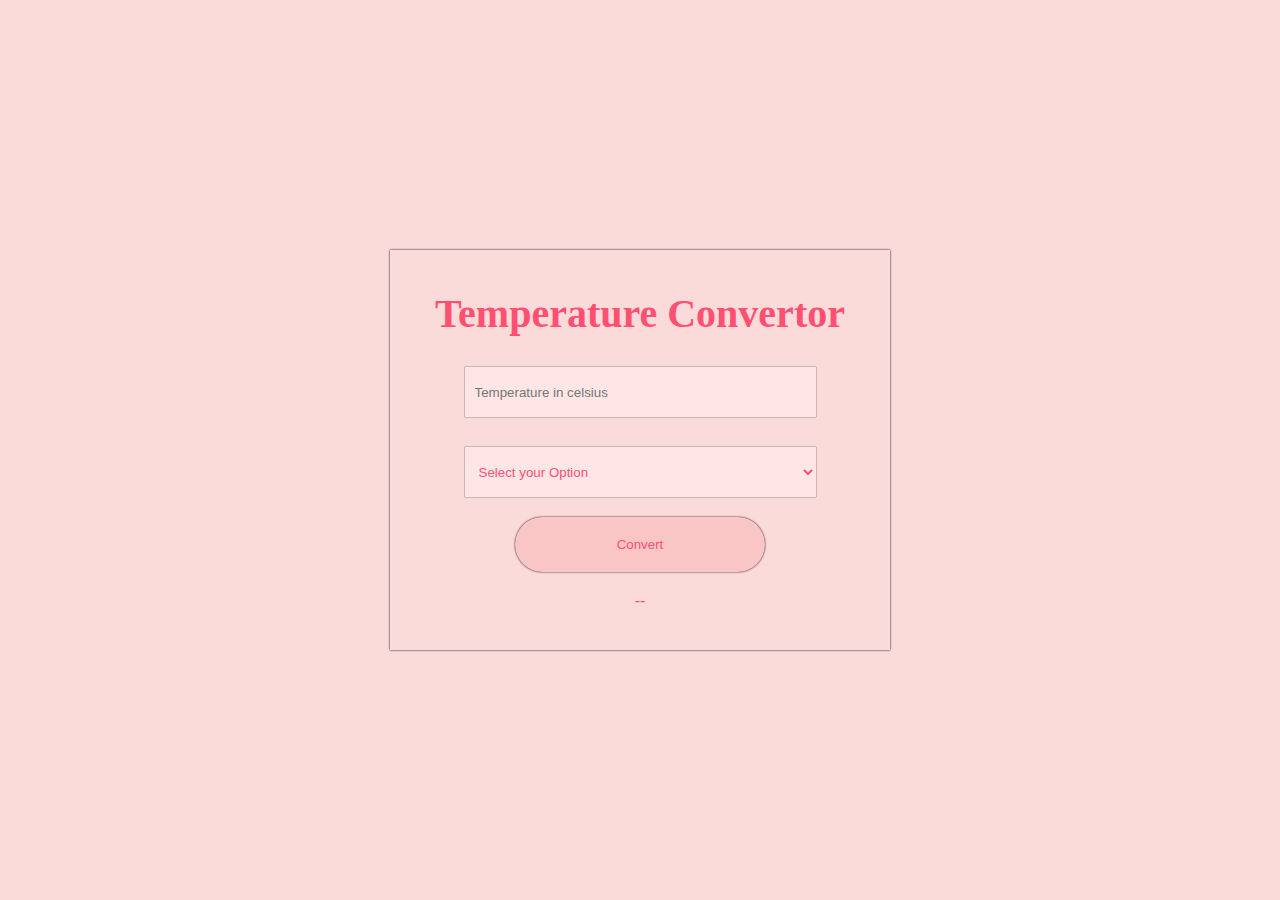
<file: Oasis_info_byte/level1/task-3/index.html>
<!DOCTYPE html>
<html lang="en">

<head>
    <meta charset="UTF-8">
    <meta name="viewport" content="width=device-width, initial-scale=1.0">
    <title>Temperature Converter</title>
    <link rel="stylesheet" href="style.css">
    <script src="script.js"></script>
</head>

<body>
    <div class="tempcontainer">
        <div class="tempbox">
            <h1>Temperature Convertor</h1>
            <div class="inp">
                <input type="number" placeholder="Temperature in celsius" id="celsius">
                <select id="type">
                    <option value="">Select your Option</option>
                    <option value="fahrenheit">Fahrenheit</option>
                    <option value="kelvin">Kelvin</option>
                </select>
            </div>
            <button onclick="convert()">Convert</button>
            <div id="result">--</div>
        </div>
    </div>
</body>

</html>
</file>
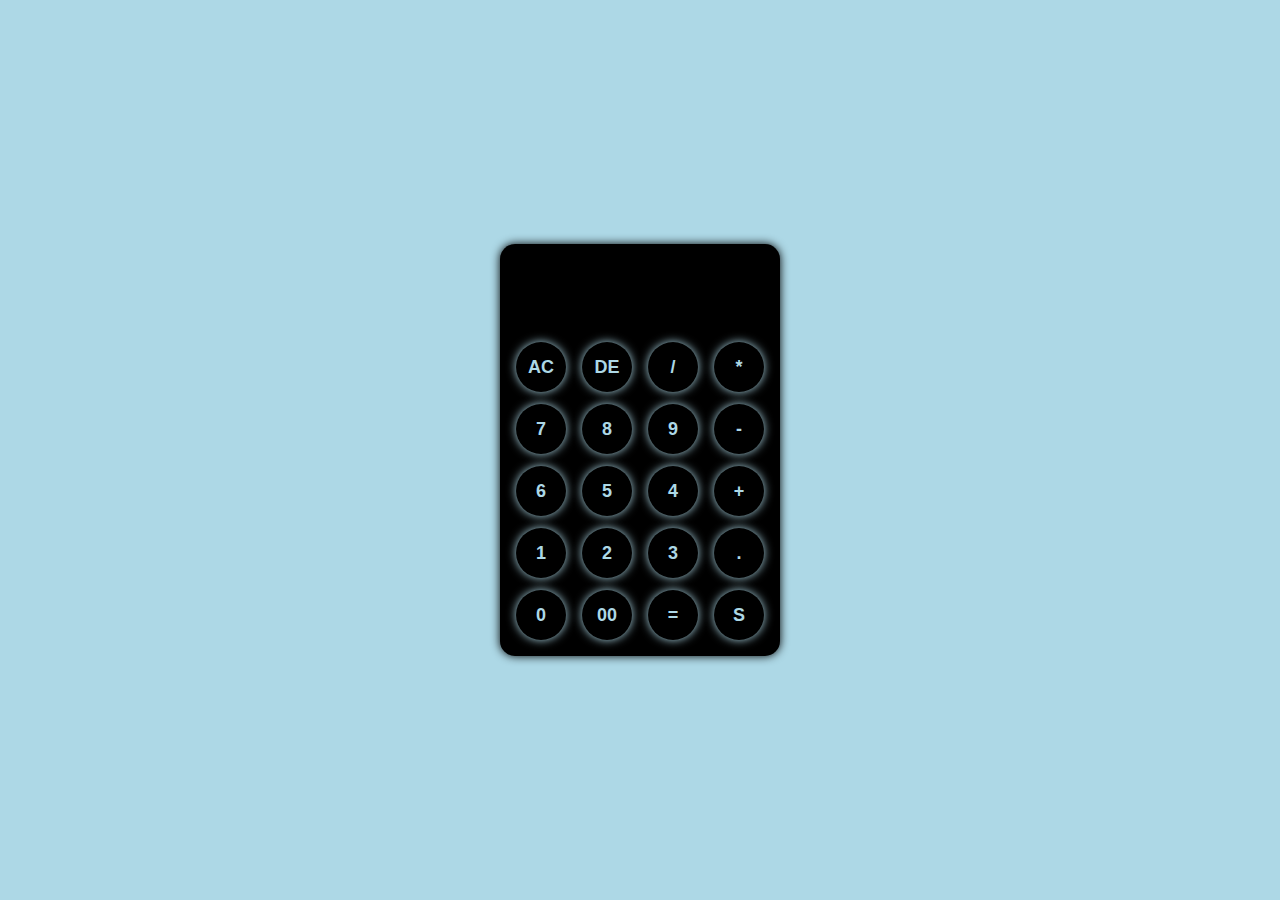
<file: Oasis_info_byte/level2/Calculator/index.html>
<!DOCTYPE html>
<html>
<head>
   <meta charset="UTF-8">
   <meta name="viewport" content ="width-device-width,initial-scale=1.0">
   <meta http-equiv ="X-UA-compatible" content="ie=edge">
   <title>calculator</title>
   <link rel="stylesheet" href="style.css">
   <script src="script.js"></script>
</head>
<body>
   <div class="container">
     <div class="calculator" id="bg">
        <form>
           <div class="display">
              <input type="text" name="display">
           </div>
           <div>
              <input type="button" value="AC" onclick="display.value = ''" class="operator">
              <input type="button" value="DE" class="operator" onclick="display.value = display.value.toString().slice(0,-1)">
              <input type="button" value="/" onclick="display.value += '/'" class="operator"> 
              <input type="button" value="*" onclick="display.value += '*'" class="operator"> 
           </div>
           <div>
              <input type="button" value="7" onclick="display.value += '7'" >
              <input type="button" value="8" onclick="display.value += '8'" >
              <input type="button" value="9" onclick="display.value += '9'" >
              <input type="button" value="-" onclick="display.value += '-'" class="operator" >
           </div>
           <div>
              <input type="button" value="6" onclick="display.value += '6'" >
              <input type="button" value="5" onclick="display.value += '5'">
              <input type="button" value="4" onclick="display.value += '4'">
              <input type="button" value="+" onclick="display.value += '+'" class="operator" >
           </div>
           <div>
              <input type="button" value="1" onclick="display.value += '1'">
              <input type="button" value="2" onclick="display.value += '2'">
              <input type="button" value="3" onclick="display.value += '3'">
              <input type="button" value="." onclick="display.value += '.'" class="operator" >
           </div>
           <div>
              <input type="button" value="0" onclick="display.value += '0'">
              <input type="button" value="00" onclick="display.value += '00'">
              <input type="button" value="=" class="equal operator" onclick="display.value = eval(display.value)">
              <input type="button" value="S" onclick="toggleTheme()">
           </div>
        </form>
     </div>
   </div>
</body>
</html>
</file>
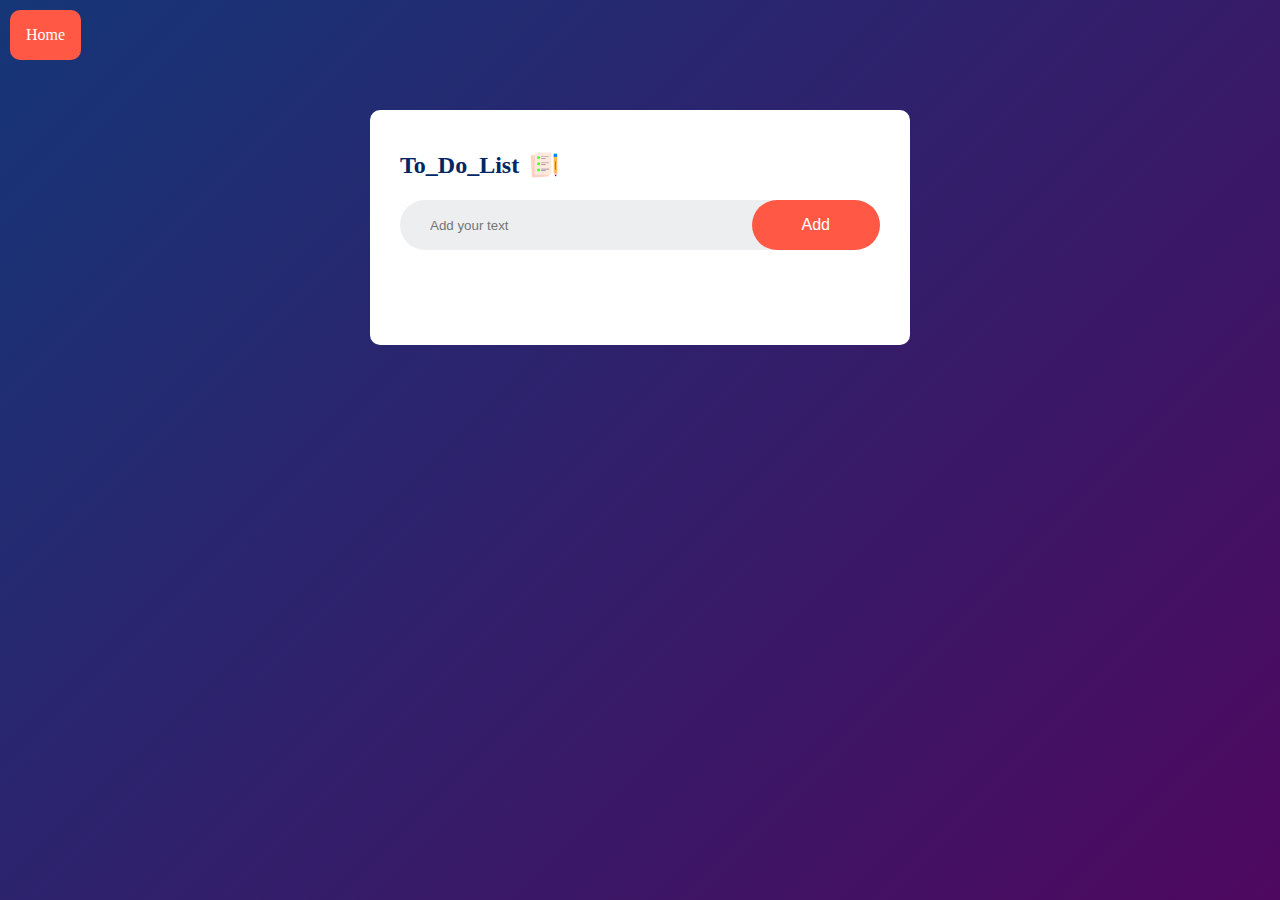
<file: Oasis_info_byte/level2/to-do-app/index.html>
<!DOCTYPE html>
<html lang="en">
<head>
    <meta charset="UTF-8">
    <meta name="viewport" content="width=device-width, initial-scale=1.0">
    <title>To_Do_List</title>
    <link rel="stylesheet" href="style.css">
</head>
<body>
    <div class="container">
        <a href="welcome.html"> Home </a>
        <div class="todo-app">
            <h2>To_Do_List <img src = "./images/icon.png"></h2>
            <div class="row">
                <input type = "text" id = "input-box" placeholder = "Add your text">
                <button onclick="AddTask()">Add</button>
            </div>
            <ul id="list-container">
                <!-- <li class="checked">Task 1</li>
                <li>Task 2</li>
                <li>Task 3</li> -->
            </ul>
        </div>
    </div>
    <script src="script.js"></script>
</body>
</html>
</file>
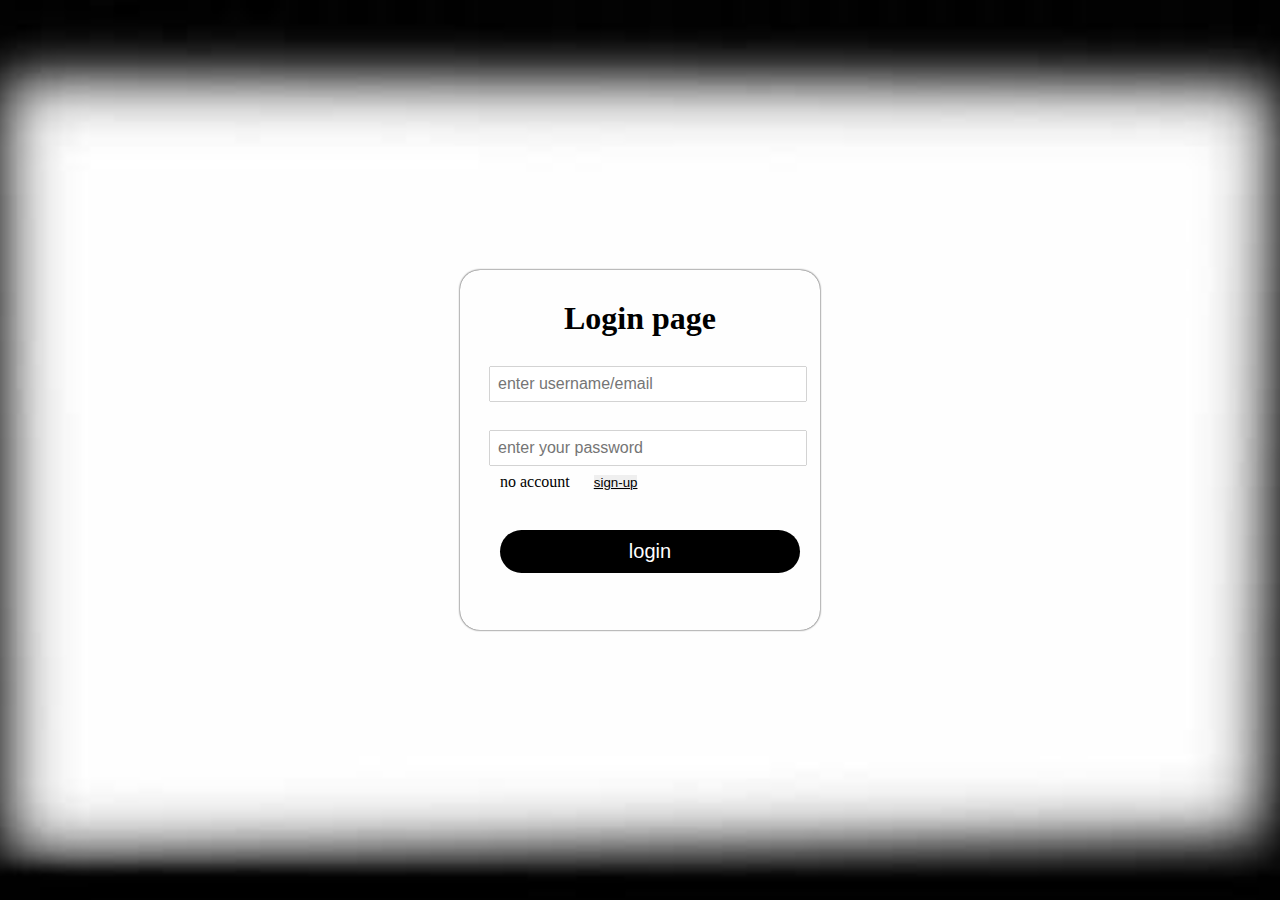
<file: Oasis_info_byte/level2/login page/loginpage.html>
<!DOCTYPE html>
<html lang="en">
<head>
    <meta charset="UTF-8">
    <meta http-equiv="X-UA-Compatible" content="IE=edge">
    <meta name="viewport" content="width=device-width, initial-scale=1.0">
    <title>login page</title>
    <style>
       *{
        margin:0;
        padding:0;
       }
       .container{
        background-image: url(bg.jpeg);
        background-position: center;
        background-repeat: no-repeat;
        background-size: cover;
        width:100vw;
        height: 100vh;
        display: flex;
        justify-content:center;
        align-items: center;
       }
       .content{
        background-color: transparent;
        width: 300px;
        height:300px;
        display: block;
        padding:30px;
        border:none;
        border-radius:20px;
        box-shadow: 0px 0px 2px black;
       }
       .content input{
           background-color: white;
           border:none;
           box-shadow: 0px 0px 1px black;
           outline:none;
           margin-top: 30px;
           margin-right:10px;
           padding:8px;
           width:100%;
           font-size:16px;
       }
       h1{
        text-align:center;
        color: black;
       }
       span{
        margin:10px;
       }
       .content button{
        border:none;
        text-decoration: underline solid  black ;
        margin: 10px;
        color: black;
       }
       .content .click button{
        background: black;
        color:white;
        width: 100%;
        padding:10px;
        margin-top:30px ;
        font-size:20px;
        border:none;
        border-radius:30px;
       }
      #signup{
        display: none;
       }
       #signup .click button{
        margin-top: 8px;
       }
       #signup input{
        margin-top: 20px;
       }
    </style>
</head>
<body>
   <div class="container">
       <div class="content" id="login">
           <h1>Login page</h1>
           <input type="text" placeholder="enter username/email " required>
           <input type="password" placeholder="enter your password " required>
           <span>no account</span>
            <button type="submit" class="link" onclick="signupshow()">sign-up</button>
           <div class="click">
               <button type="submit" onclick="loginmsg()">login</button>
            </div>
       </div>
       <div class="content" id="signup">
        <h1>Signup page</h1>
        <input type="text" placeholder="enter your name" required>
        <input type="email" placeholder="enter your mail-id" required>
        <input type="number" placeholder="enter your mobile number " min="10" max="10" required>
        <span>already had an account</span>
         <button type="submit" class="link" onclick="loginshow()">login</button>
        <div class="click">
            <button type="submit" onclick="signupmsg()"><sign-up>sign-up</button>
         </div>
       </div>
    </div>
   <script>
      function loginmsg(){
         alert("Login successfull.....!");
      }
      function signupmsg(){
         alert("Signup successfull.....!");
      }
      function signupshow(){
         if(signup.style.display!='none'){
            signup.style.display='none';
            login.style.display='block';
         }
         else{
            signup.style.display='block';
            login.style.display='none';
         }
      }
      function loginshow(){
         if(login.style.display!='none'){
            login.style.display='none';
            signup.style.display='block';
         }
         else{
            login.style.display='block';
            signup.style.display='none';
         }
      }
   </script>
</body>
</html>
</file>
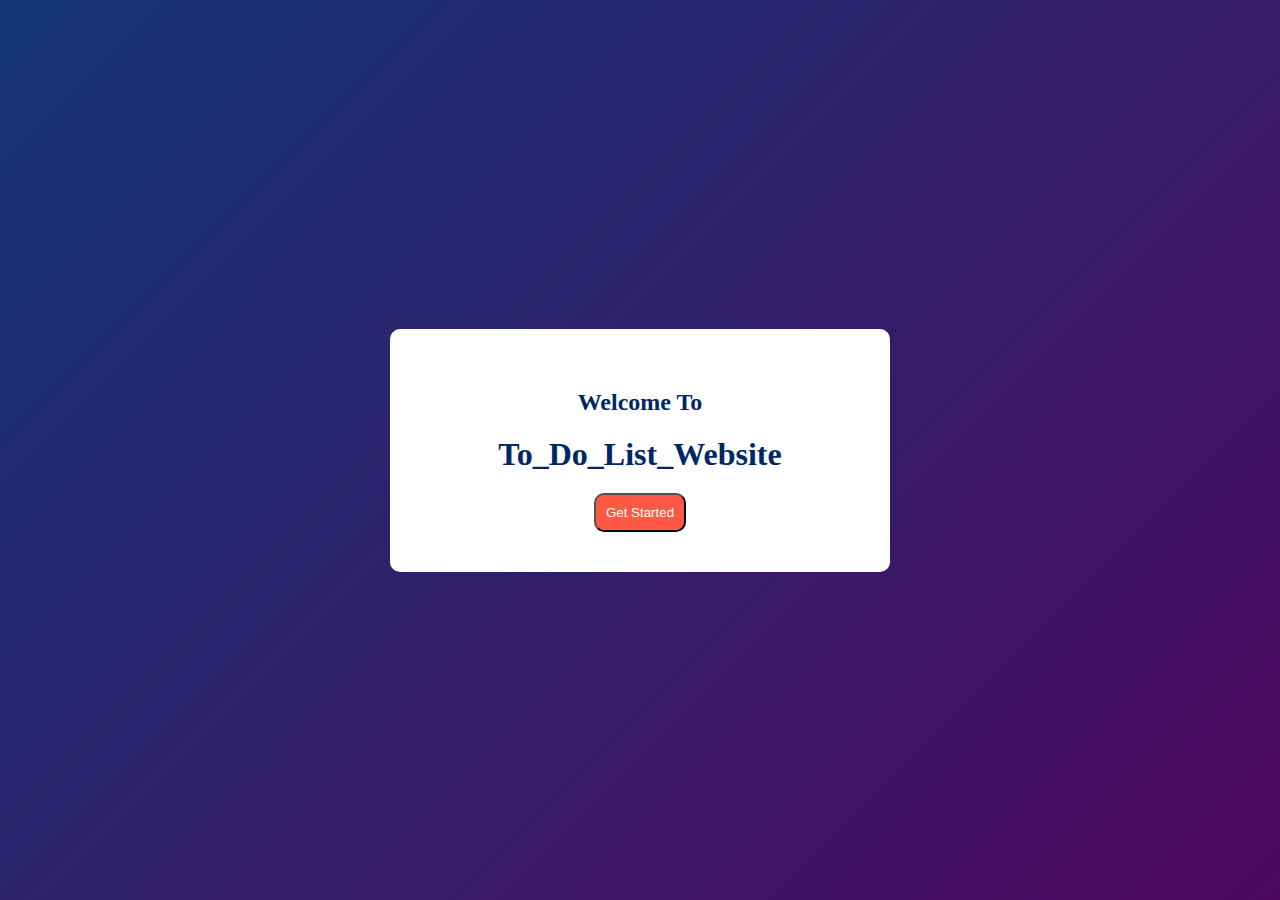
<file: Oasis_info_byte/level2/to-do-app/welcome.html>
<!DOCTYPE html>
<html lang="en">
<head>
    <meta charset="UTF-8">
    <meta name="viewport" content="width=device-width, initial-scale=1.0">
    <title>To_Do_List_Website</title>
    <style>
        *{
            padding:0;
            margin: 0;
            box-sizing: border-box;
        }
        .container{
            background:linear-gradient(135deg, #153677, #4e085f);
            display: flex;
            width: 100%;
            min-height: 100vh;
            justify-content: center;
            align-items: center;
        }
        .text{
            padding: 40px 20px;
            border-radius: 10px;
            background-color: #fff;
            max-width:500px;
            display: flex;
            justify-content: center;
            align-items: center;
            flex-direction: column;
            flex-grow: 1;
        }
        h2, h1{
            margin-top: 20px;
            color:#002765;
            font-weight: bolder;
        }
        button{
            margin-top: 20px;
            background-color: #ff5945;
            outline: none;
            cursor: pointer;
            padding: 10px;
            border-radius: 10px;
        }
        button a{
            text-decoration: none;
            color:white;
        }
    </style>
</head>
<body>
    <div class="container">
        <div class="text">
            <h2>Welcome To</h2>
            <h1>To_Do_List_Website</h1>

            <button><a href="index.html">Get Started</a></button>
        </div>
    </div>
</body>
</html>
</file>
<file: Oasis_info_byte/level1/task-3/style.css>
*{
            padding: 0;
            margin: 0;
            box-sizing: border-box;
            color:rgba(255, 80, 114, 1.00);
        }
        body{
            background-color: rgb(251,218,218);          
        }
        .tempcontainer{
            width: 100%;
            min-height: 100vh;
            display: flex;
            justify-content: center;
            align-items: center;
        }
        .tempbox{
            display: flex;
            justify-content: center;
            align-items: center;
            flex-direction: column;
            width:500px;
            height: 400px;
            border: none;
            box-shadow: 0px 0px 2px black;
        }
        button{
            padding: 20px;
            margin: 20px;
            background-color:rgb(250, 197, 197);
            border: none;
            box-shadow: 0px 0px 2px black;
            border-radius: 35px;
            width:50%;
            cursor: pointer;
        }
        .result{
            width:80%;
            height: 50px;
            text-align: center;
        }
        h1{
            font-size: 40px;
        }
        input, select{
            margin-top: 30px;
            width: 100%;
            height: 50px;
            padding: 10px;
            outline: none;
            border: none;
            box-shadow: 0px 0px 1px black;
            background-color: rgb(255 230 230);
        }
</file>
<file: Oasis_info_byte/level2/Calculator/style.css>
*{
    padding: 0;
    margin: 0;
}
.container{
    background:lightblue;
    width:100%;
    height:100vh;
    display:flex;
    justify-content:center;
    align-items:center;
}
.calculator {
    background:black;
    display:flex;
    padding:10px;
    border:0;
    border-radius:15px;
    box-shadow:0 0 10px black;
}
.calculator form input{
    background:transparent;
    color:lightblue;
    margin:6px;
    border:0;
    outline:0;
    border-radius:50px;
    box-shadow:0 0 10px lightblue;
    width:50px;
    height:50px;
    font-weight:bold;
    font-size:18px;  
    cursor: pointer;   
}
form .display{
    display:flex;
    justify-content:flex-end;
    margin:10px;
}
form .display input{
    box-shadow:none;
    flex:1;
    text-align:right;
    font-size:32px;
    size:100px;
}
.calculator form input.operator{
    color:lightblue;
    font-weight:bold;
}
</file>
<file: Oasis_info_byte/level2/to-do-app/style.css>
*{
    padding: 0;
    margin: 0;
    box-sizing: border-box;
}
.container{
    width: 100%;
    min-height: 100vh;
    background:linear-gradient(135deg, #153677, #4e085f);
    padding: 10px;
}
.container a{
    position: absolute;
    left:10px;
    top: 10px;
    border: none;
    outline: none;
    padding: 16px 16px;
    background:#ff5945;
    font-size: 16px;
    color:#fff;
    cursor: pointer;
    border-radius: 10px;
    text-decoration: none;
}
.todo-app{
    width:100%;
    max-width: 540px;
    background: #fff;
    margin: 100px auto 20px;
    padding: 40px 30px 70px;
    border-radius: 10px;
}
.todo-app h2{
    color:#002765;
    display: flex;
    align-items: center;
    margin-bottom: 20px;
}
.todo-app img{
    width:30px;
    margin-left: 10px;
}
.row{
    display: flex;
    align-items: center;
    justify-content: space-between;
    background:#edeef0;
    border-radius: 30px;
    padding-left: 20px;
    margin-bottom: 25px;
}
.row input{
    flex: 1;
    border: none;
    outline: none;
    background: transparent;
    padding: 10px;
    font-weight: 14px;
}
.row button{
    border: none;
    outline: none;
    padding: 16px 50px;
    background: rgb(255,89,69);
    font-size: 16px;
    color:#fff;
    cursor: pointer;
    border-radius: 40px;
}

ul li{
    list-style: none;
    font-size: 17px;
    padding: 12px 8px 12px 50px;
    user-select: none;
    cursor: pointer;
    position: relative;
}
ul li::before{
    content: '';
    position: absolute;
    height: 28px;
    width: 28px;
    border-radius: 50%;
    background-image:url(images/unchecked.png);
    background-size: cover;
    background-position: center;
    top:12px;
    left: 8px;
}
ul li.checked{
    color:#555;
    text-decoration: line-through;
}
ul li.checked::before{
    background-image:url(images/checked.png);
}
ul li span{
    position: absolute;
    right:0;
    top: 5px;
    width: 40px;
    height: 40px;
    font-size: 22px;
    color:#555;
    line-height:40px;
    text-align: center;
    border-radius: 50%;
}
ul li span:hover{
    background: #edeef0;
}
</file>
